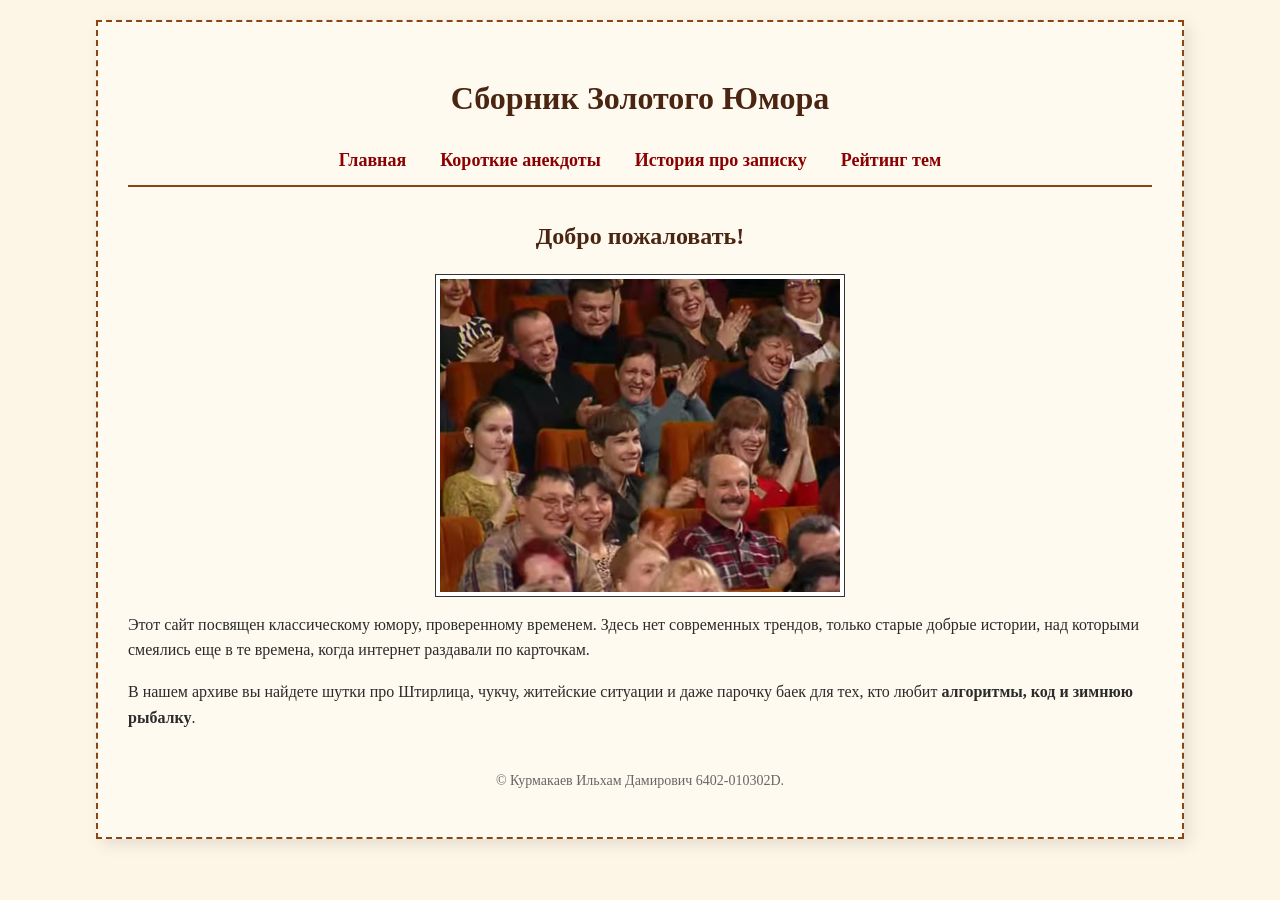
<file: lab2/index.html>
<!DOCTYPE html>
<html lang="ru">
<head>
    <meta charset="UTF-8">
    <title>Архив Анекдотов</title>
    <link rel="stylesheet" href="style.css">
</head>
<body>
    <div class="container">
        <h1>Сборник Золотого Юмора</h1>
        <div class="menu">
            <a href="index.html">Главная</a>
            <a href="jokes.html">Короткие анекдоты</a>
            <a href="long.html">История про записку</a>
            <a href="rating.html">Рейтинг тем</a>
        </div>

        <h2>Добро пожаловать!</h2>
        <img src="images/main.jpg" alt="Смеющаяся аудитория" class="article-image">
        
        <p>Этот сайт посвящен классическому юмору, проверенному временем. Здесь нет современных трендов, только старые добрые истории, над которыми смеялись еще в те времена, когда интернет раздавали по карточкам.</p>
        
        <p>В нашем архиве вы найдете шутки про Штирлица, чукчу, житейские ситуации и даже парочку баек для тех, кто любит <strong>алгоритмы, код и зимнюю рыбалку</strong>.</p>
        
        <div id="footer">
            <p>© Курмакаев Ильхам Дамирович 6402-010302D.</p>
        </div>
    </div>
</body>
</html>
</file>
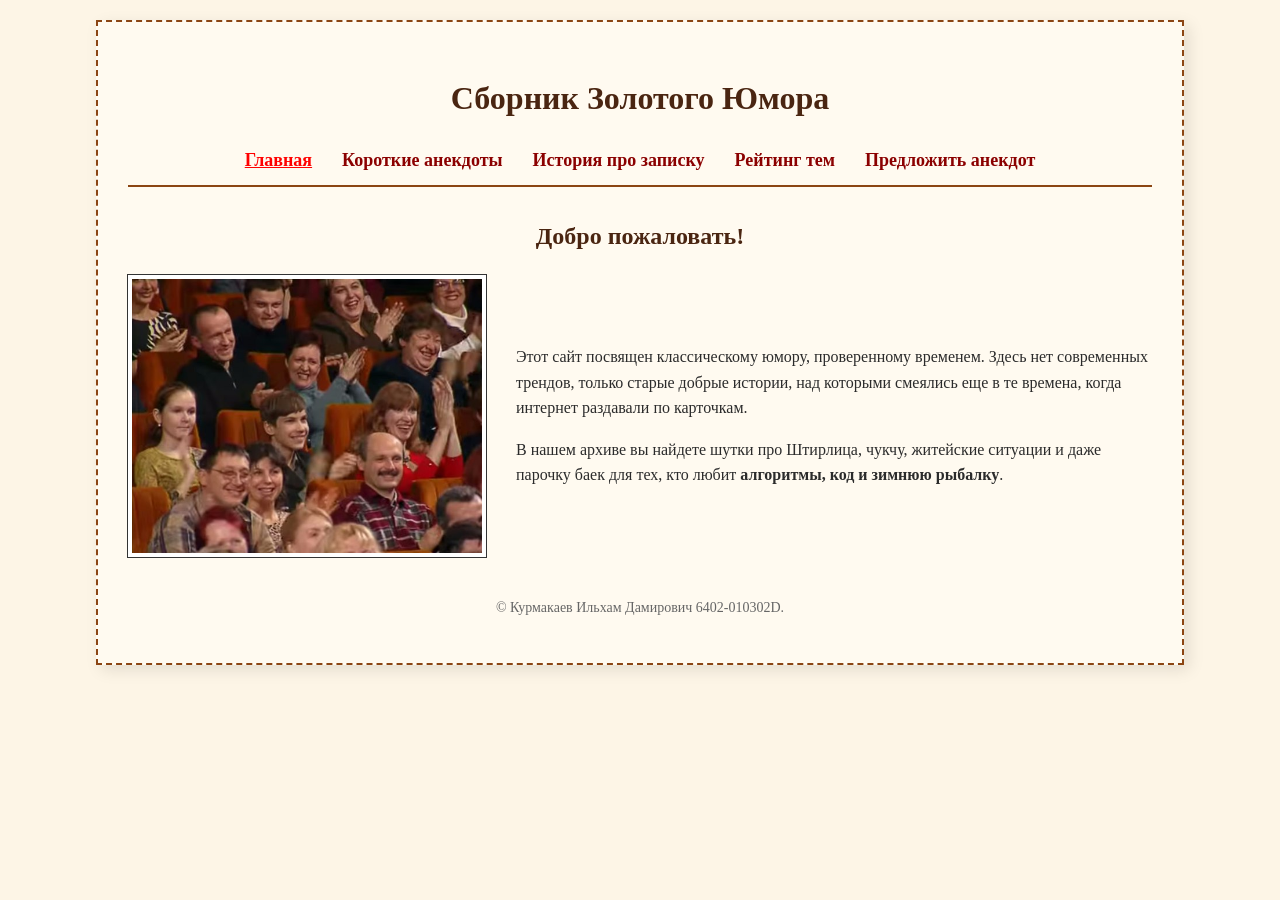
<file: lab4/index.html>
<!DOCTYPE html>
<html lang="ru">
<head>
    <meta charset="UTF-8">
    <title>Архив Анекдотов</title>
    <link rel="stylesheet" href="style.css">
</head>
<body>
    <div class="container">
        <h1>Сборник Золотого Юмора</h1>
        <div class="menu">
            <a href="index.html" class="menu__link menu__link--active">Главная</a>
            <a href="jokes.html" class="menu__link">Короткие анекдоты</a>
            <a href="long.html" class="menu__link">История про записку</a>
            <a href="rating.html" class="menu__link">Рейтинг тем</a>
            <a href="form.html" class="menu__link">Предложить анекдот</a>
        </div>

        <h2>Добро пожаловать!</h2>

        <div class="welcome">
            <img src="images/main.jpg" alt="Смеющаяся аудитория" class="welcome__image">

            <div class="welcome__text">
                <p>Этот сайт посвящен классическому юмору, проверенному временем. Здесь нет современных трендов, только старые добрые истории, над которыми смеялись еще в те времена, когда интернет раздавали по карточкам.</p>
                <p>В нашем архиве вы найдете шутки про Штирлица, чукчу, житейские ситуации и даже парочку баек для тех, кто любит <strong>алгоритмы, код и зимнюю рыбалку</strong>.</p>
            </div>
        </div>

        <div id="footer">
            <p>© Курмакаев Ильхам Дамирович 6402-010302D.</p>
        </div>
    </div>
</body>
</html>
</file>
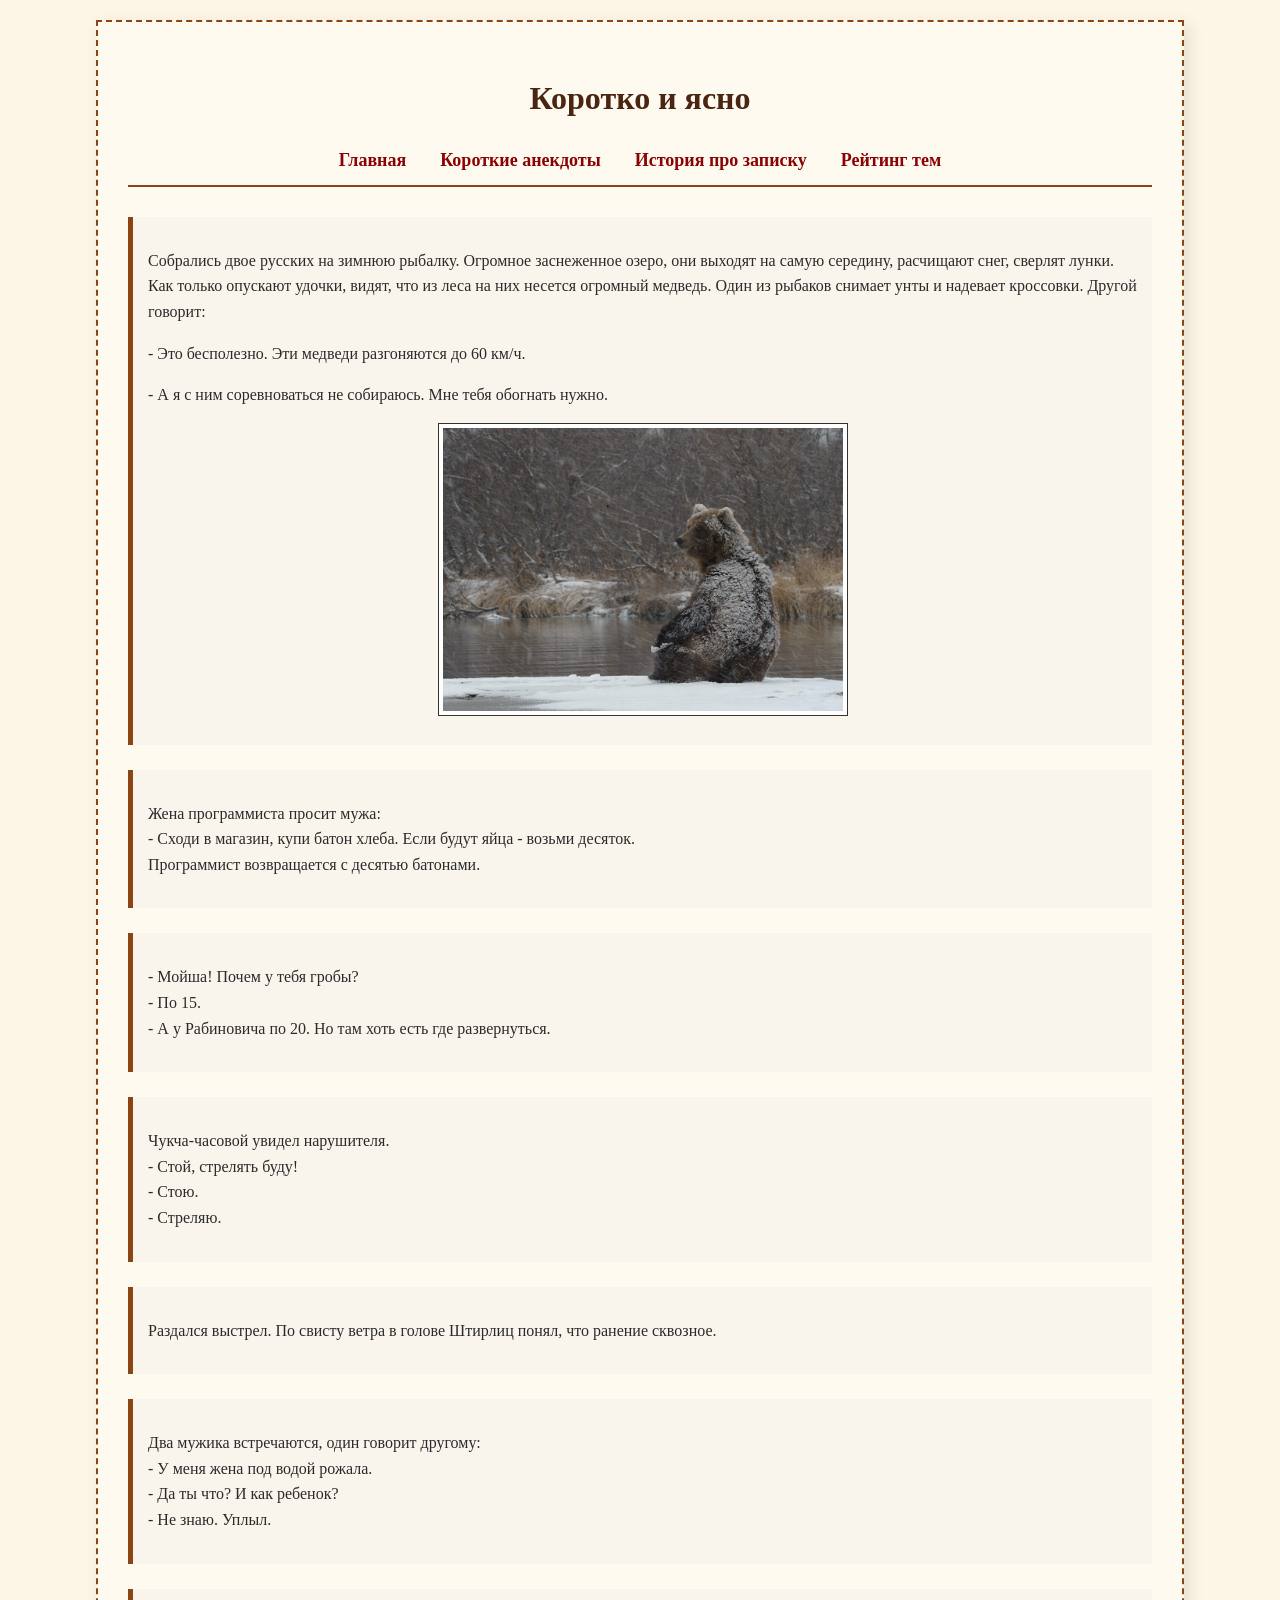
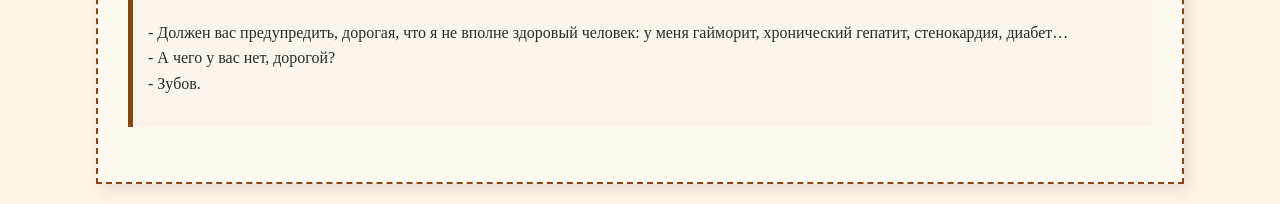
<file: lab2/jokes.html>
<!DOCTYPE html>
<html lang="ru">
<head>
    <meta charset="UTF-8">
    <title>Короткие анекдоты</title>
    <link rel="stylesheet" href="style.css">
</head>
<body>
    <div class="container">
        <h1>Коротко и ясно</h1>
        <div class="menu">
            <a href="index.html">Главная</a>
            <a href="jokes.html">Короткие анекдоты</a>
            <a href="long.html">История про записку</a>
            <a href="rating.html">Рейтинг тем</a>
        </div>

        <div class="joke-block">
            <p>Собрались двое русских на зимнюю рыбалку. Огромное заснеженное озеро, они выходят на самую середину, расчищают снег, сверлят лунки. Как только опускают удочки, видят, что из леса на них несется огромный медведь. Один из рыбаков снимает унты и надевает кроссовки. Другой говорит:</p>
            <p>- Это бесполезно. Эти медведи разгоняются до 60 км/ч.</p>
            <p>- А я с ним соревноваться не собираюсь. Мне тебя обогнать нужно.</p>
            <img src="images/bear.jpg" alt="Медведь на рыбалке" class="article-image">
        </div>

        <div class="joke-block">
            <p>Жена программиста просит мужа:<br>
            - Сходи в магазин, купи батон хлеба. Если будут яйца - возьми десяток.<br>
            Программист возвращается с десятью батонами.</p>
        </div>

        <div class="joke-block">
            <p>- Мойша! Почем у тебя гробы?<br>
            - По 15.<br>
            - А у Рабиновича по 20. Но там хоть есть где развернуться.</p>
        </div>

        <div class="joke-block">
            <p>Чукча-часовой увидел нарушителя.<br>
            - Стой, стрелять буду!<br>
            - Стою.<br>
            - Стреляю.</p>
        </div>

        <div class="joke-block">
            <p>Раздался выстрел. По свисту ветра в голове Штирлиц понял, что ранение сквозное.</p>
        </div>
        
        <div class="joke-block">
            <p>Два мужика встречаются, один говорит другому:<br>
            - У меня жена под водой рожала.<br>
            - Да ты что? И как ребенок?<br>
            - Не знаю. Уплыл.</p>
        </div>
        
        <div class="joke-block">
            <p>- Должен вас предупредить, дорогая, что я не вполне здоровый человек: у меня гайморит, хронический гепатит, стенокардия, диабет…<br>
            - А чего у вас нет, дорогой?<br>
            - Зубов.</p>
        </div>

    </div>
</body>
</html>
</file>
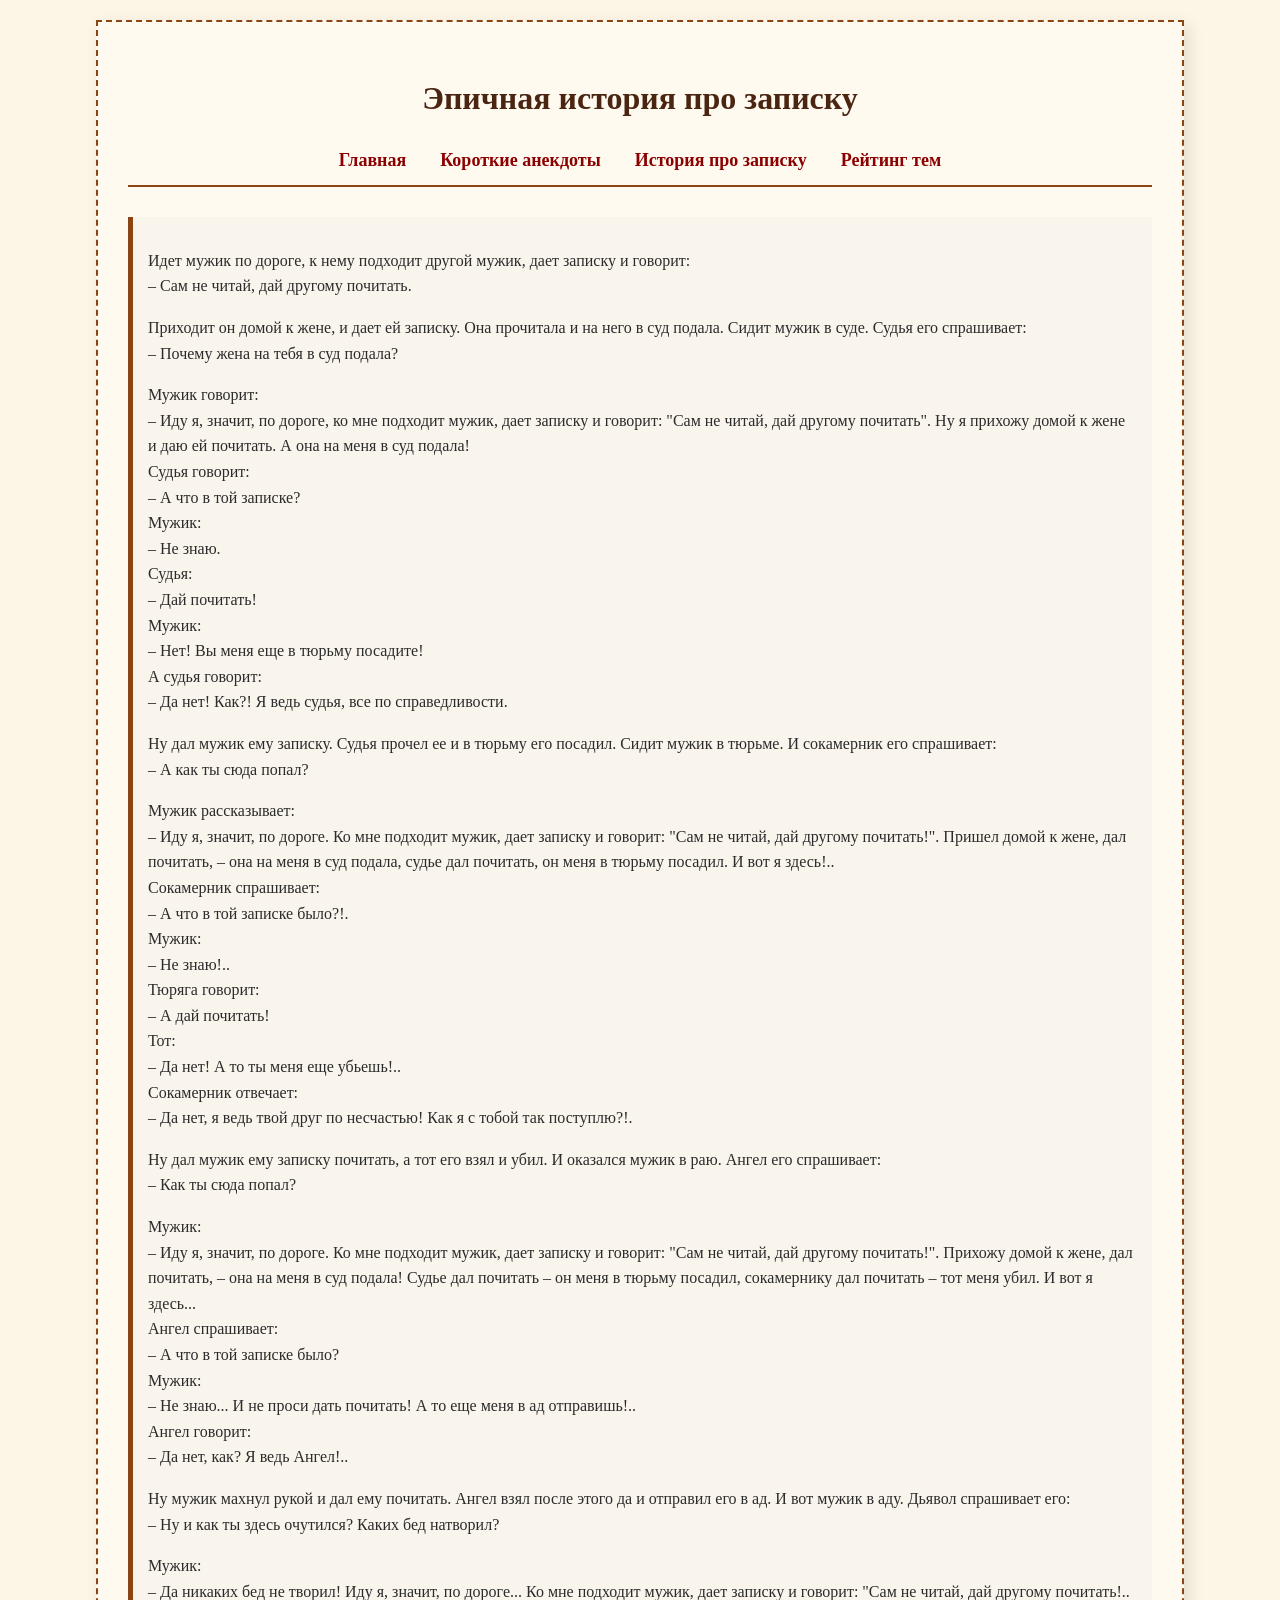
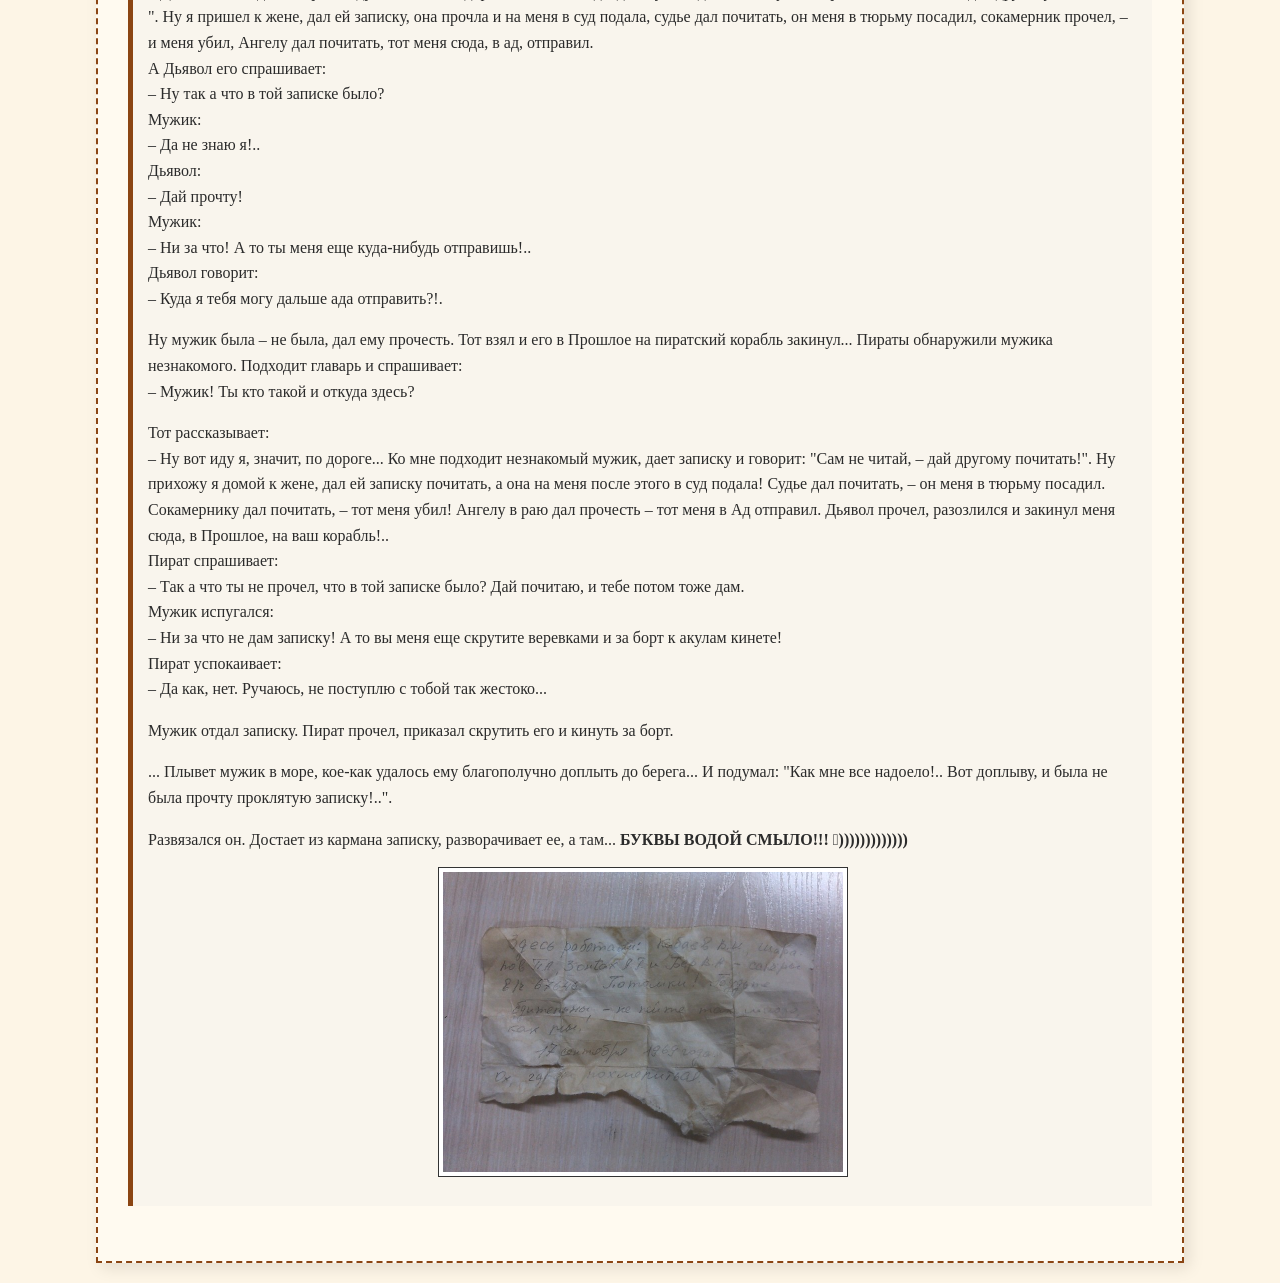
<file: lab2/long.html>
<!DOCTYPE html>
<html lang="ru">
<head>
    <meta charset="UTF-8">
    <title>Тайна записки</title>
    <link rel="stylesheet" href="style.css">
</head>
<body>
    <div class="container">
        <h1>Эпичная история про записку</h1>
        <div class="menu">
            <a href="index.html">Главная</a>
            <a href="jokes.html">Короткие анекдоты</a>
            <a href="long.html">История про записку</a>
            <a href="rating.html">Рейтинг тем</a>
        </div>

        <div class="joke-block">
            <p>Идет мужик по дороге, к нему подходит другой мужик, дает записку и говорит:<br>
            – Сам не читай, дай другому почитать.</p>
            
            <p>Приходит он домой к жене, и дает ей записку. Она прочитала и на него в суд подала. Сидит мужик в суде. Судья его спрашивает:<br>
            – Почему жена на тебя в суд подала?</p>
            
            <p>Мужик говорит:<br>
            – Иду я, значит, по дороге, ко мне подходит мужик, дает записку и говорит: "Сам не читай, дай другому почитать". Ну я прихожу домой к жене и даю ей почитать. А она на меня в суд подала!<br>
            Судья говорит:<br>
            – А что в той записке?<br>
            Мужик:<br>
            – Не знаю.<br>
            Судья:<br>
            – Дай почитать!<br>
            Мужик:<br>
            – Нет! Вы меня еще в тюрьму посадите!<br>
            А судья говорит:<br>
            – Да нет! Как?! Я ведь судья, все по справедливости.</p>

            
            <p>Ну дал мужик ему записку. Судья прочел ее и в тюрьму его посадил. Сидит мужик в тюрьме. И сокамерник его спрашивает:<br>
            – А как ты сюда попал?</p>
            
            <p>Мужик рассказывает:<br>
            – Иду я, значит, по дороге. Ко мне подходит мужик, дает записку и говорит: "Сам не читай, дай другому почитать!". Пришел домой к жене, дал почитать, – она на меня в суд подала, судье дал почитать, он меня в тюрьму посадил. И вот я здесь!..<br>
            Сокамерник спрашивает:<br>
            – А что в той записке было?!.<br>
            Мужик:<br>
            – Не знаю!..<br>
            Тюряга говорит:<br>
            – А дай почитать!<br>
            Тот:<br>
            – Да нет! А то ты меня еще убьешь!..<br>
            Сокамерник отвечает:<br>
            – Да нет, я ведь твой друг по несчастью! Как я с тобой так поступлю?!.</p>
            
            <p>Ну дал мужик ему записку почитать, а тот его взял и убил. И оказался мужик в раю. Ангел его спрашивает:<br>
            – Как ты сюда попал?</p>
            
            <p>Мужик:<br>
            – Иду я, значит, по дороге. Ко мне подходит мужик, дает записку и говорит: "Сам не читай, дай другому почитать!". Прихожу домой к жене, дал почитать, – она на меня в суд подала! Судье дал почитать – он меня в тюрьму посадил, сокамернику дал почитать – тот меня убил. И вот я здесь...<br>
            Ангел спрашивает:<br>
            – А что в той записке было?<br>
            Мужик:<br>
            – Не знаю... И не проси дать почитать! А то еще меня в ад отправишь!..<br>
            Ангел говорит:<br>
            – Да нет, как? Я ведь Ангел!..</p>
            
            <p>Ну мужик махнул рукой и дал ему почитать. Ангел взял после этого да и отправил его в ад. И вот мужик в аду. Дьявол спрашивает его:<br>
            – Ну и как ты здесь очутился? Каких бед натворил?</p>
            
            <p>Мужик:<br>
            – Да никаких бед не творил! Иду я, значит, по дороге... Ко мне подходит мужик, дает записку и говорит: "Сам не читай, дай другому почитать!.. ". Ну я пришел к жене, дал ей записку, она прочла и на меня в суд подала, судье дал почитать, он меня в тюрьму посадил, сокамерник прочел, – и меня убил, Ангелу дал почитать, тот меня сюда, в ад, отправил.<br>
            А Дьявол его спрашивает:<br>
            – Ну так а что в той записке было?<br>
            Мужик:<br>
            – Да не знаю я!..<br>
            Дьявол:<br>
            – Дай прочту!<br>
            Мужик:<br>
            – Ни за что! А то ты меня еще куда-нибудь отправишь!..<br>
            Дьявол говорит:<br>
            – Куда я тебя могу дальше ада отправить?!.</p>
            
            <p>Ну мужик была – не была, дал ему прочесть. Тот взял и его в Прошлое на пиратский корабль закинул... Пираты обнаружили мужика незнакомого. Подходит главарь и спрашивает:<br>
            – Мужик! Ты кто такой и откуда здесь?</p>
            
            <p>Тот рассказывает:<br>
            – Ну вот иду я, значит, по дороге... Ко мне подходит незнакомый мужик, дает записку и говорит: "Сам не читай, – дай другому почитать!". Ну прихожу я домой к жене, дал ей записку почитать, а она на меня после этого в суд подала! Судье дал почитать, – он меня в тюрьму посадил. Сокамернику дал почитать, – тот меня убил! Ангелу в раю дал прочесть – тот меня в Ад отправил. Дьявол прочел, разозлился и закинул меня сюда, в Прошлое, на ваш корабль!..<br>
            Пират спрашивает:<br>
            – Так а что ты не прочел, что в той записке было? Дай почитаю, и тебе потом тоже дам.<br>
            Мужик испугался:<br>
            – Ни за что не дам записку! А то вы меня еще скрутите веревками и за борт к акулам кинете!<br>
            Пират успокаивает:<br>
            – Да как, нет. Ручаюсь, не поступлю с тобой так жестоко...</p>
            
            <p>Мужик отдал записку. Пират прочел, приказал скрутить его и кинуть за борт.</p>
            
            <p>... Плывет мужик в море, кое-как удалось ему благополучно доплыть до берега... И подумал: "Как мне все надоело!.. Вот доплыву, и была не была прочту проклятую записку!..".</p>
            
            <p>Развязался он. Достает из кармана записку, разворачивает ее, а там... <strong>БУКВЫ ВОДОЙ СМЫЛО!!! )))))))))))))</strong></p>

            <img src="images/note.jpg" alt="Та самая записка" class="article-image">
        </div>
    </div>
</body>
</html>
</file>
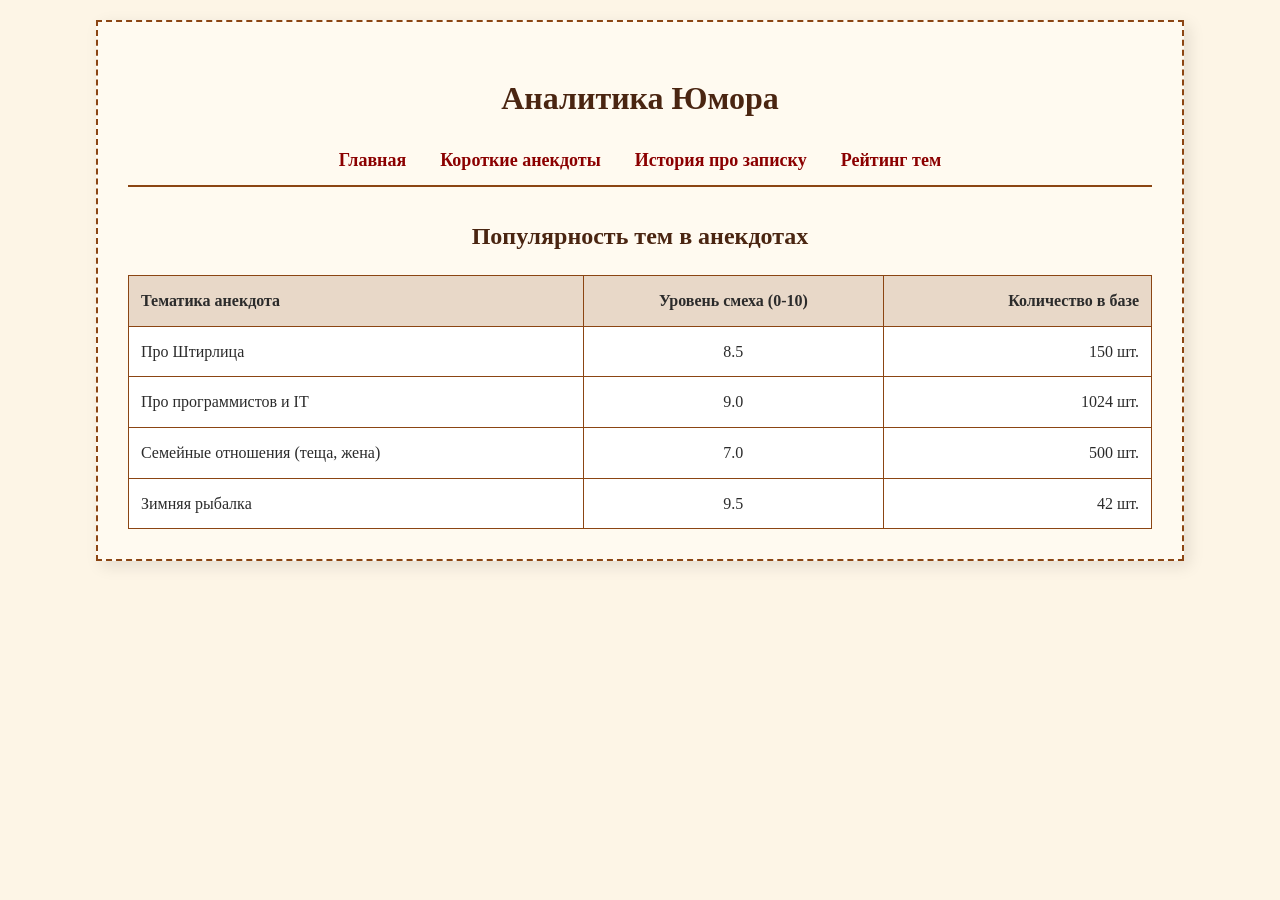
<file: lab2/rating.html>
<!DOCTYPE html>
<html lang="ru">
<head>
    <meta charset="UTF-8">
    <title>Рейтинг</title>
    <link rel="stylesheet" href="style.css">
</head>
<body>
    <div class="container">
        <h1>Аналитика Юмора</h1>
        <div class="menu">
            <a href="index.html">Главная</a>
            <a href="jokes.html">Короткие анекдоты</a>
            <a href="long.html">История про записку</a>
            <a href="rating.html">Рейтинг тем</a>
        </div>

        <h2>Популярность тем в анекдотах</h2>
        <table>
            <tr>
                <th class="align-left">Тематика анекдота</th>
                <th class="align-center">Уровень смеха (0-10)</th>
                <th class="align-right">Количество в базе</th>
            </tr>
            <tr>
                <td class="align-left">Про Штирлица</td>
                <td class="align-center">8.5</td>
                <td class="align-right">150 шт.</td>
            </tr>
            <tr>
                <td class="align-left">Про программистов и IT</td>
                <td class="align-center">9.0</td>
                <td class="align-right">1024 шт.</td>
            </tr>
            <tr>
                <td class="align-left">Семейные отношения (теща, жена)</td>
                <td class="align-center">7.0</td>
                <td class="align-right">500 шт.</td>
            </tr>
            <tr>
                <td class="align-left">Зимняя рыбалка</td>
                <td class="align-center">9.5</td>
                <td class="align-right">42 шт.</td>
            </tr>
        </table>
    </div>
</body>
</html>
</file>
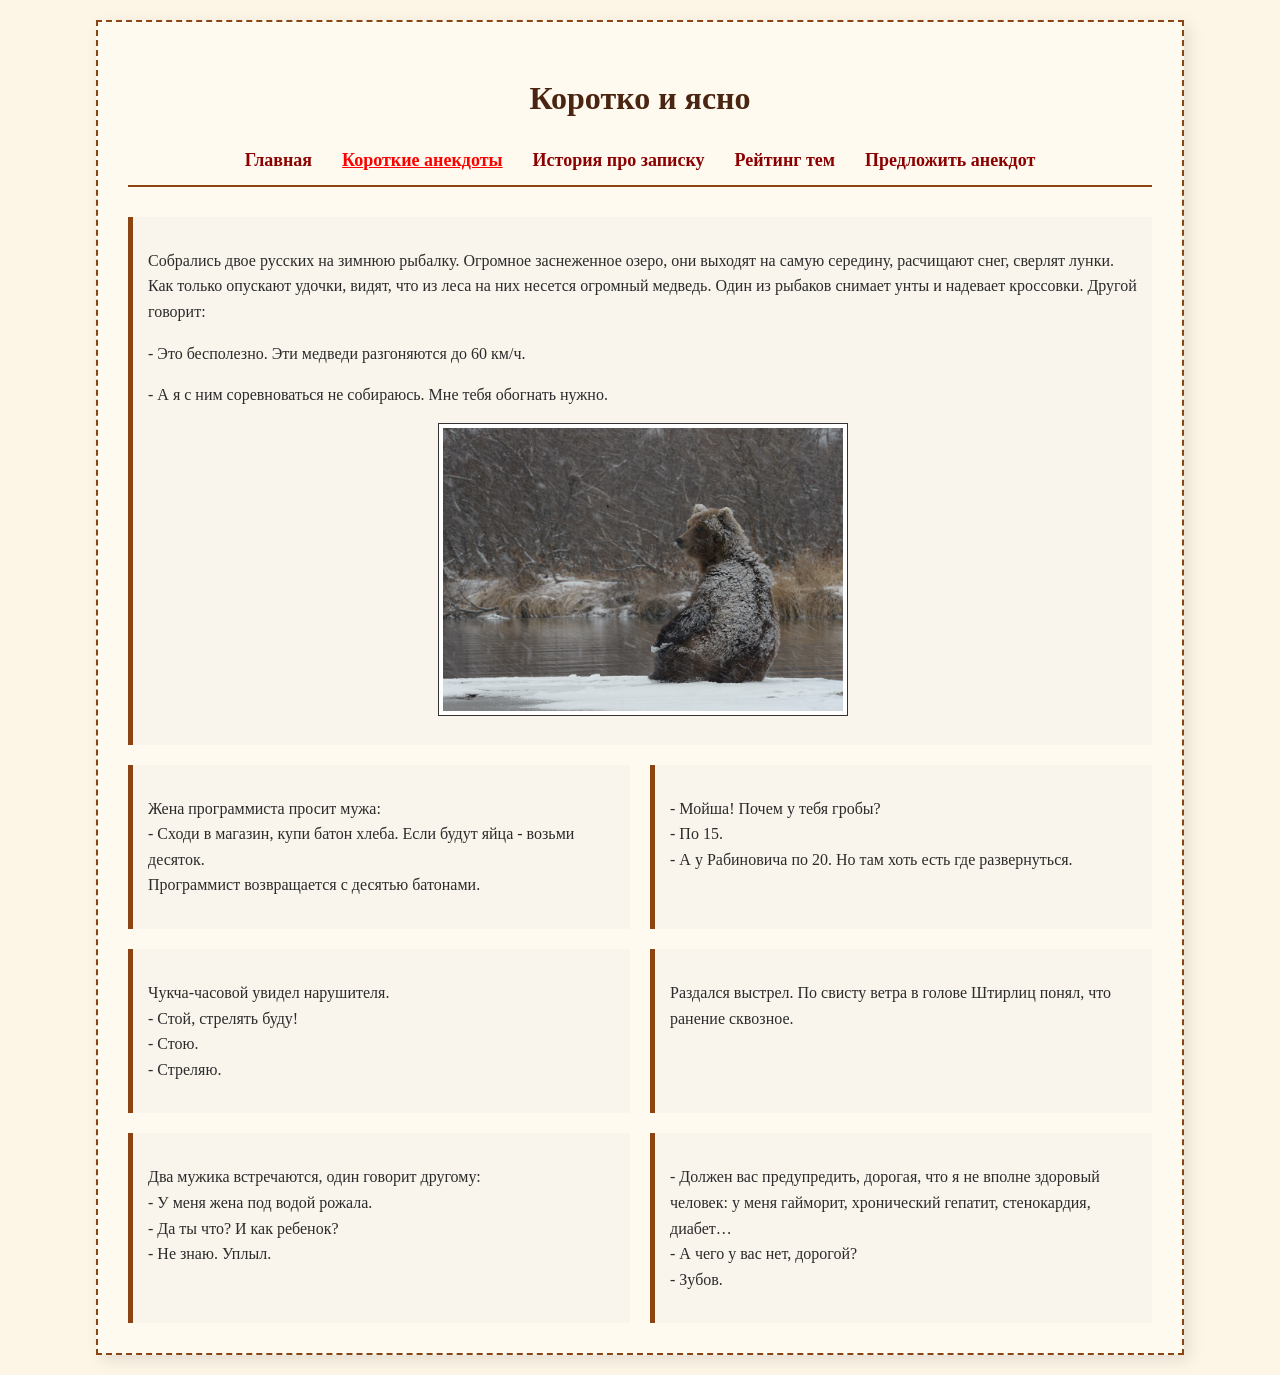
<file: lab4/jokes.html>
<!DOCTYPE html>
<html lang="ru">
<head>
    <meta charset="UTF-8">
    <title>Короткие анекдоты</title>
    <link rel="stylesheet" href="style.css">
</head>
<body>
    <div class="container">
        <h1>Коротко и ясно</h1>
        <div class="menu">
            <a href="index.html" class="menu__link">Главная</a>
            <a href="jokes.html" class="menu__link menu__link--active">Короткие анекдоты</a>
            <a href="long.html" class="menu__link">История про записку</a>
            <a href="rating.html" class="menu__link">Рейтинг тем</a>
            <a href="form.html" class="menu__link">Предложить анекдот</a>
        </div>
        

        <div class="jokes-grid">

        <div class="jokes-grid__item jokes-grid__item--wide">
            <p>Собрались двое русских на зимнюю рыбалку. Огромное заснеженное озеро, они выходят на самую середину, расчищают снег, сверлят лунки. Как только опускают удочки, видят, что из леса на них несется огромный медведь. Один из рыбаков снимает унты и надевает кроссовки. Другой говорит:</p>
            <p>- Это бесполезно. Эти медведи разгоняются до 60 км/ч.</p>
            <p>- А я с ним соревноваться не собираюсь. Мне тебя обогнать нужно.</p>
            <img src="images/bear.jpg" alt="Медведь на рыбалке" class="article-image">
        </div>

        <div class="jokes-grid__item">
            <p>Жена программиста просит мужа:<br>
            - Сходи в магазин, купи батон хлеба. Если будут яйца - возьми десяток.<br>
            Программист возвращается с десятью батонами.</p>
        </div>

        <div class="jokes-grid__item">
            <p>- Мойша! Почем у тебя гробы?<br>
            - По 15.<br>
            - А у Рабиновича по 20. Но там хоть есть где развернуться.</p>
        </div>

        <div class="jokes-grid__item">
            <p>Чукча-часовой увидел нарушителя.<br>
            - Стой, стрелять буду!<br>
            - Стою.<br>
            - Стреляю.</p>
        </div>

        <div class="jokes-grid__item">
            <p>Раздался выстрел. По свисту ветра в голове Штирлиц понял, что ранение сквозное.</p>
        </div>
        
        <div class="jokes-grid__item">
            <p>Два мужика встречаются, один говорит другому:<br>
            - У меня жена под водой рожала.<br>
            - Да ты что? И как ребенок?<br>
            - Не знаю. Уплыл.</p>
        </div>
        
        <div class="jokes-grid__item">
            <p>- Должен вас предупредить, дорогая, что я не вполне здоровый человек: у меня гайморит, хронический гепатит, стенокардия, диабет…<br>
            - А чего у вас нет, дорогой?<br>
            - Зубов.</p>
        </div>

        </div>

    </div>
</body>
</html>
</file>
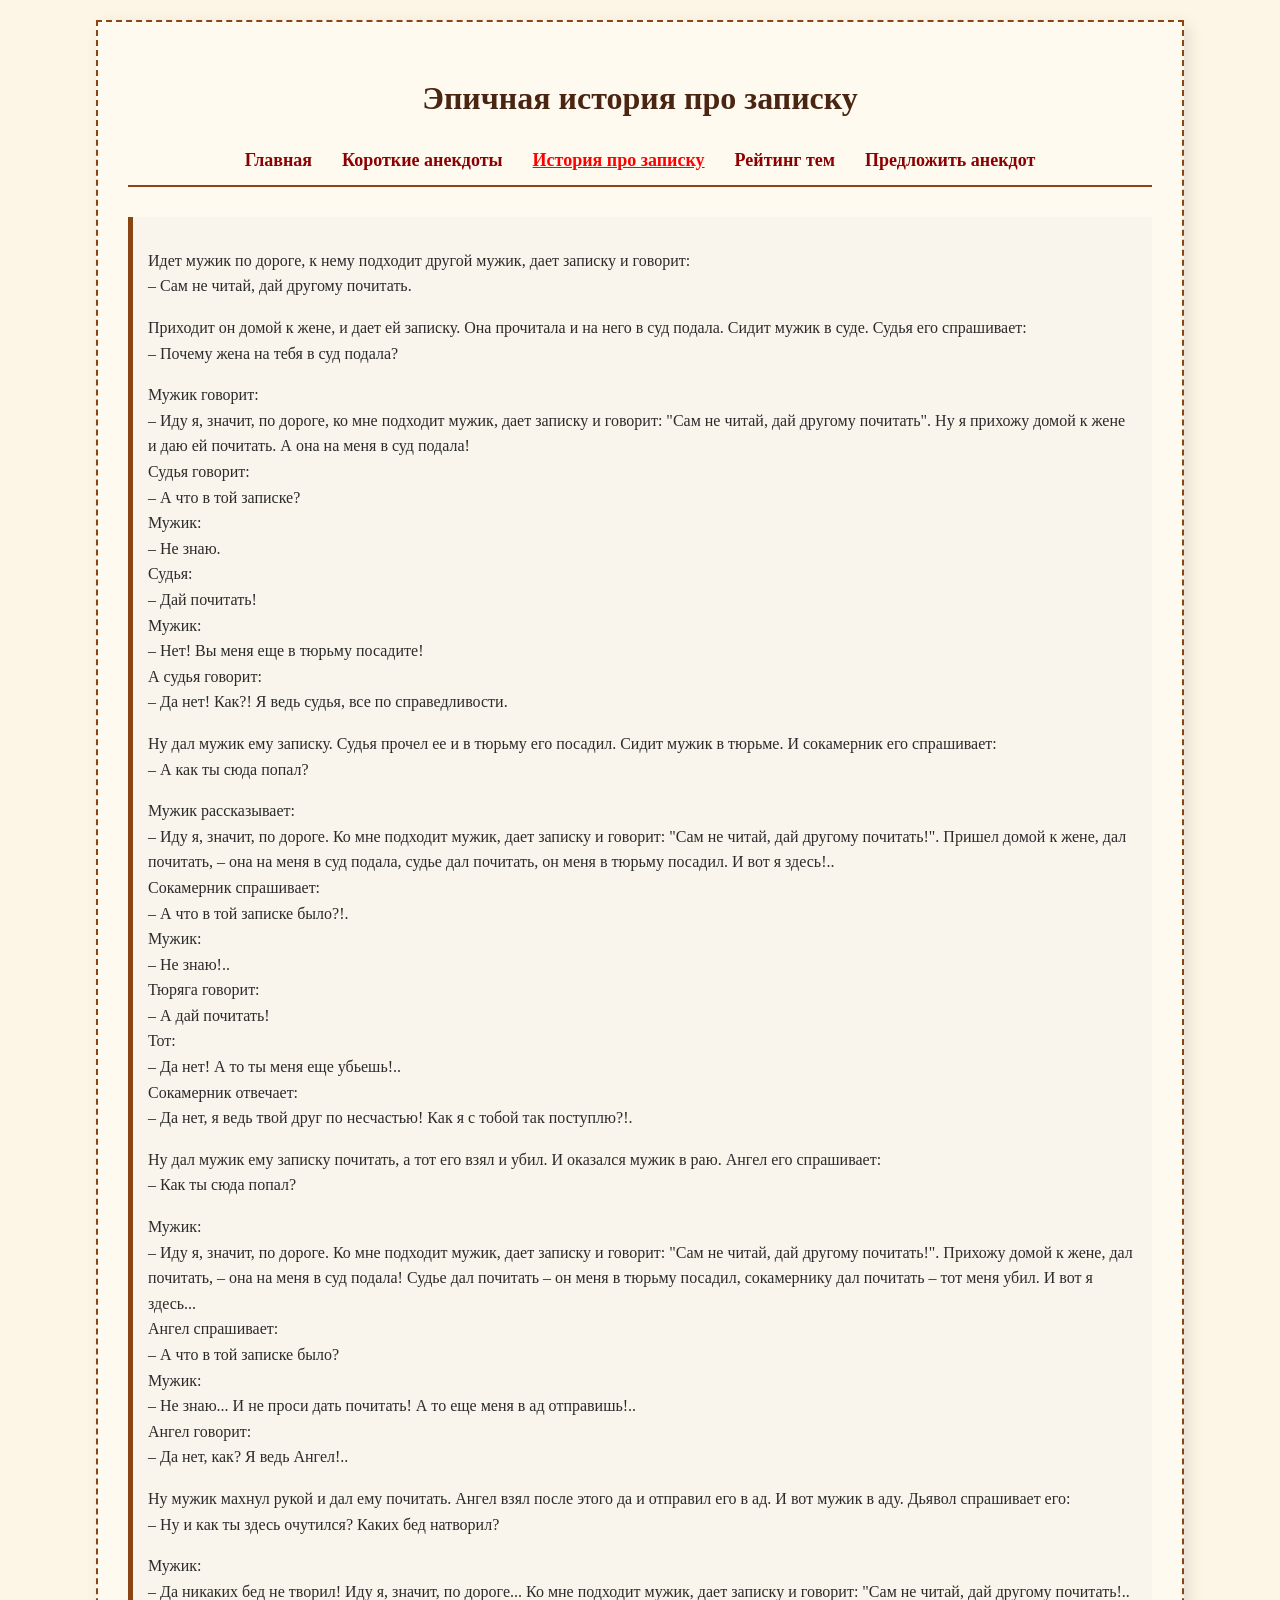
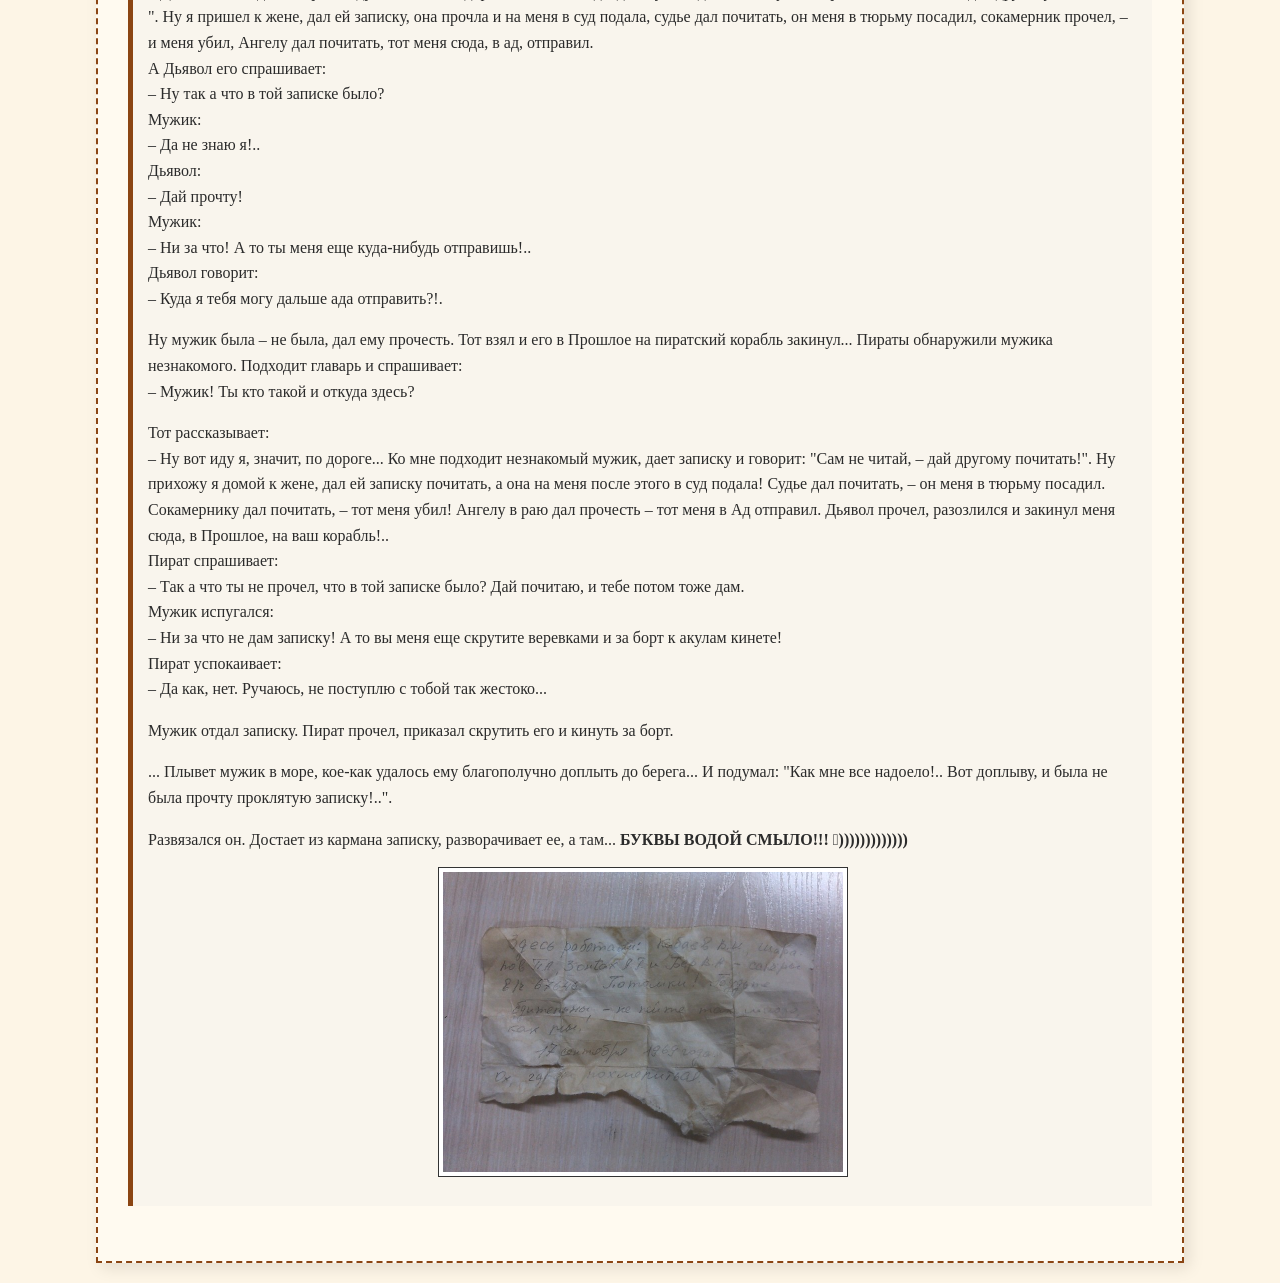
<file: lab4/long.html>
<!DOCTYPE html>
<html lang="ru">
<head>
    <meta charset="UTF-8">
    <title>Тайна записки</title>
    <link rel="stylesheet" href="style.css">
</head>
<body>
    <div class="container">
        <h1>Эпичная история про записку</h1>
        <div class="menu">
            <a href="index.html" class="menu__link">Главная</a>
            <a href="jokes.html" class="menu__link">Короткие анекдоты</a>
            <a href="long.html" class="menu__link menu__link--active">История про записку</a>
            <a href="rating.html" class="menu__link">Рейтинг тем</a>
            <a href="form.html" class="menu__link">Предложить анекдот</a>
        </div>

        <div class="joke-block">
            <p>Идет мужик по дороге, к нему подходит другой мужик, дает записку и говорит:<br>
            – Сам не читай, дай другому почитать.</p>
            
            <p>Приходит он домой к жене, и дает ей записку. Она прочитала и на него в суд подала. Сидит мужик в суде. Судья его спрашивает:<br>
            – Почему жена на тебя в суд подала?</p>
            
            <p>Мужик говорит:<br>
            – Иду я, значит, по дороге, ко мне подходит мужик, дает записку и говорит: "Сам не читай, дай другому почитать". Ну я прихожу домой к жене и даю ей почитать. А она на меня в суд подала!<br>
            Судья говорит:<br>
            – А что в той записке?<br>
            Мужик:<br>
            – Не знаю.<br>
            Судья:<br>
            – Дай почитать!<br>
            Мужик:<br>
            – Нет! Вы меня еще в тюрьму посадите!<br>
            А судья говорит:<br>
            – Да нет! Как?! Я ведь судья, все по справедливости.</p>

            
            <p>Ну дал мужик ему записку. Судья прочел ее и в тюрьму его посадил. Сидит мужик в тюрьме. И сокамерник его спрашивает:<br>
            – А как ты сюда попал?</p>
            
            <p>Мужик рассказывает:<br>
            – Иду я, значит, по дороге. Ко мне подходит мужик, дает записку и говорит: "Сам не читай, дай другому почитать!". Пришел домой к жене, дал почитать, – она на меня в суд подала, судье дал почитать, он меня в тюрьму посадил. И вот я здесь!..<br>
            Сокамерник спрашивает:<br>
            – А что в той записке было?!.<br>
            Мужик:<br>
            – Не знаю!..<br>
            Тюряга говорит:<br>
            – А дай почитать!<br>
            Тот:<br>
            – Да нет! А то ты меня еще убьешь!..<br>
            Сокамерник отвечает:<br>
            – Да нет, я ведь твой друг по несчастью! Как я с тобой так поступлю?!.</p>
            
            <p>Ну дал мужик ему записку почитать, а тот его взял и убил. И оказался мужик в раю. Ангел его спрашивает:<br>
            – Как ты сюда попал?</p>
            
            <p>Мужик:<br>
            – Иду я, значит, по дороге. Ко мне подходит мужик, дает записку и говорит: "Сам не читай, дай другому почитать!". Прихожу домой к жене, дал почитать, – она на меня в суд подала! Судье дал почитать – он меня в тюрьму посадил, сокамернику дал почитать – тот меня убил. И вот я здесь...<br>
            Ангел спрашивает:<br>
            – А что в той записке было?<br>
            Мужик:<br>
            – Не знаю... И не проси дать почитать! А то еще меня в ад отправишь!..<br>
            Ангел говорит:<br>
            – Да нет, как? Я ведь Ангел!..</p>
            
            <p>Ну мужик махнул рукой и дал ему почитать. Ангел взял после этого да и отправил его в ад. И вот мужик в аду. Дьявол спрашивает его:<br>
            – Ну и как ты здесь очутился? Каких бед натворил?</p>
            
            <p>Мужик:<br>
            – Да никаких бед не творил! Иду я, значит, по дороге... Ко мне подходит мужик, дает записку и говорит: "Сам не читай, дай другому почитать!.. ". Ну я пришел к жене, дал ей записку, она прочла и на меня в суд подала, судье дал почитать, он меня в тюрьму посадил, сокамерник прочел, – и меня убил, Ангелу дал почитать, тот меня сюда, в ад, отправил.<br>
            А Дьявол его спрашивает:<br>
            – Ну так а что в той записке было?<br>
            Мужик:<br>
            – Да не знаю я!..<br>
            Дьявол:<br>
            – Дай прочту!<br>
            Мужик:<br>
            – Ни за что! А то ты меня еще куда-нибудь отправишь!..<br>
            Дьявол говорит:<br>
            – Куда я тебя могу дальше ада отправить?!.</p>
            
            <p>Ну мужик была – не была, дал ему прочесть. Тот взял и его в Прошлое на пиратский корабль закинул... Пираты обнаружили мужика незнакомого. Подходит главарь и спрашивает:<br>
            – Мужик! Ты кто такой и откуда здесь?</p>
            
            <p>Тот рассказывает:<br>
            – Ну вот иду я, значит, по дороге... Ко мне подходит незнакомый мужик, дает записку и говорит: "Сам не читай, – дай другому почитать!". Ну прихожу я домой к жене, дал ей записку почитать, а она на меня после этого в суд подала! Судье дал почитать, – он меня в тюрьму посадил. Сокамернику дал почитать, – тот меня убил! Ангелу в раю дал прочесть – тот меня в Ад отправил. Дьявол прочел, разозлился и закинул меня сюда, в Прошлое, на ваш корабль!..<br>
            Пират спрашивает:<br>
            – Так а что ты не прочел, что в той записке было? Дай почитаю, и тебе потом тоже дам.<br>
            Мужик испугался:<br>
            – Ни за что не дам записку! А то вы меня еще скрутите веревками и за борт к акулам кинете!<br>
            Пират успокаивает:<br>
            – Да как, нет. Ручаюсь, не поступлю с тобой так жестоко...</p>
            
            <p>Мужик отдал записку. Пират прочел, приказал скрутить его и кинуть за борт.</p>
            
            <p>... Плывет мужик в море, кое-как удалось ему благополучно доплыть до берега... И подумал: "Как мне все надоело!.. Вот доплыву, и была не была прочту проклятую записку!..".</p>
            
            <p>Развязался он. Достает из кармана записку, разворачивает ее, а там... <strong>БУКВЫ ВОДОЙ СМЫЛО!!! )))))))))))))</strong></p>

            <img src="images/note.jpg" alt="Та самая записка" class="article-image">
        </div>
    </div>
</body>
</html>
</file>
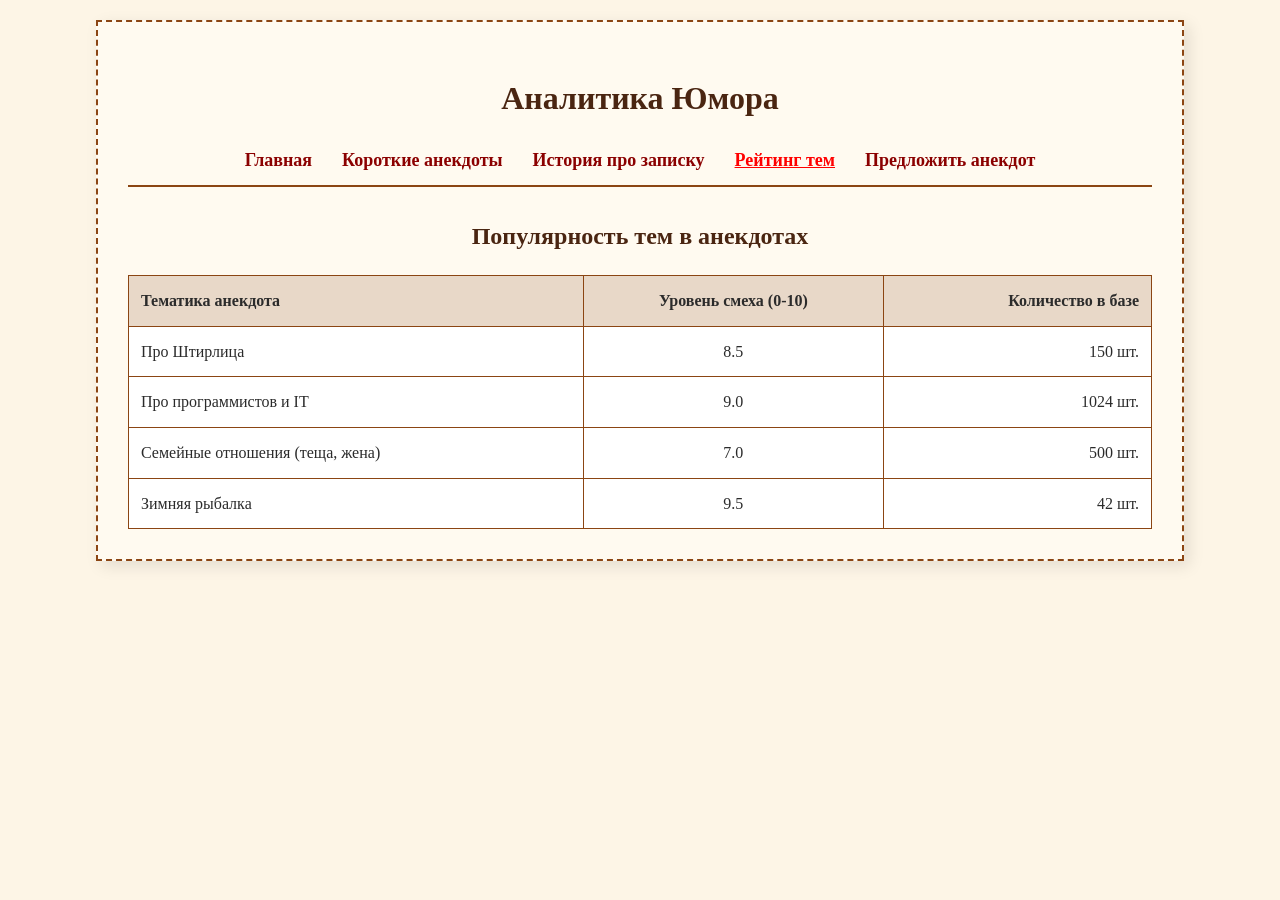
<file: lab4/rating.html>
<!DOCTYPE html>
<html lang="ru">
<head>
    <meta charset="UTF-8">
    <title>Рейтинг</title>
    <link rel="stylesheet" href="style.css">
</head>
<body>
    <div class="container">
        <h1>Аналитика Юмора</h1>
        <div class="menu">
            <a href="index.html" class="menu__link">Главная</a>
            <a href="jokes.html" class="menu__link">Короткие анекдоты</a>
            <a href="long.html" class="menu__link">История про записку</a>
            <a href="rating.html" class="menu__link menu__link--active">Рейтинг тем</a>
            <a href="form.html" class="menu__link">Предложить анекдот</a>
        </div>

        <h2>Популярность тем в анекдотах</h2>
        <table>
            <tr>
                <th class="align-left">Тематика анекдота</th>
                <th class="align-center">Уровень смеха (0-10)</th>
                <th class="align-right">Количество в базе</th>
            </tr>
            <tr>
                <td class="align-left">Про Штирлица</td>
                <td class="align-center">8.5</td>
                <td class="align-right">150 шт.</td>
            </tr>
            <tr>
                <td class="align-left">Про программистов и IT</td>
                <td class="align-center">9.0</td>
                <td class="align-right">1024 шт.</td>
            </tr>
            <tr>
                <td class="align-left">Семейные отношения (теща, жена)</td>
                <td class="align-center">7.0</td>
                <td class="align-right">500 шт.</td>
            </tr>
            <tr>
                <td class="align-left">Зимняя рыбалка</td>
                <td class="align-center">9.5</td>
                <td class="align-right">42 шт.</td>
            </tr>
        </table>
    </div>
</body>
</html>
</file>
<file: lab2/style.css>
body {
    background-color: #fdf5e6; 
    font-family: "Times New Roman", Times, serif; 
    color: #2b2b2b;
    line-height: 1.6;
    margin: 0;
    padding: 0;
}

h1, h2 {
    text-align: center;
    color: #4a2511;
}


.container {
    width: 80%;
    margin: 20px auto;
    background-color: #fffaf0;
    padding: 30px;
    border: 2px dashed #8b4513; 
    box-shadow: 5px 5px 15px rgba(0,0,0,0.1);
}

.menu {
    text-align: center;
    margin-bottom: 30px;
    padding-bottom: 10px;
    border-bottom: 2px solid #8b4513;
}

.menu a {
    text-decoration: none;
    color: #8b0000;
    font-weight: bold;
    font-size: 18px;
    margin: 0 15px;
}

.menu a:hover {
    color: #ff0000;
    text-decoration: underline;
}

.joke-block {
    margin-bottom: 25px;
    padding: 15px;
    background-color: #f9f5ed;
    border-left: 5px solid #8b4513;
}

.article-image {
    display: block;
    margin: 15px auto;
    border: 4px solid #fff;
    outline: 1px solid #333;
    max-width: 400px;
}

table {
    width: 100%;
    border-collapse: collapse;
    margin-top: 20px;
    background-color: #fff;
}

th, td {
    border: 1px solid #8b4513;
    padding: 12px;
}

th {
    background-color: #e8d8c8;
}

.align-left { text-align: left; }
.align-center { text-align: center; }
.align-right { text-align: right; }

#footer {
    text-align: center;
    font-size: 14px;
    color: #666;
    margin-top: 40px;
}
</file>
<file: lab4/style.css>
:root {
    --color-bg-body: #fdf5e6;
    --color-text-body: #2b2b2b;
    --color-text-h: #4a2511;
    --color-bg-container: #fffaf0;
    --color-border-brown: #8b4513;
    --color-bshadow-containrt: rgba(0,0,0,0.1);
    --color-text-menu-a: #8b0000;
    --color-text-menu-a-hover: #ff0000;
    --color-bg-joke: #f9f5ed;
    --color-border-white: #fff;
    --color-outline-image: #333;
    --color-bg-th: #e8d8c8;
    --color-text-footer: #666;

}



body {
    background-color: var(--color-bg-body); 
    font-family: "Times New Roman", Times, serif; 
    color: var(--color-text-body);
    line-height: 1.6;
    margin: 0;
    padding: 0;
}

h1, h2 {
    text-align: center;
    color: var(--color-text-h);
}


.container {
    width: 80%;
    margin: 20px auto;
    background-color: var(--color-bg-container);
    padding: 30px;
    border: 2px dashed var(--color-border-brown); 
    box-shadow: 5px 5px 15px var(--color-bshadow-containrt);
}


.menu {
    display: flex;
    margin-bottom: 30px;
    justify-content: center;
    flex-wrap: wrap;
    gap: 30px;
    padding-bottom: 10px;
    border-bottom: 2px solid var(--color-border-brown);
}

.menu__link {
    text-decoration: none;
    color: var(--color-text-menu-a);
    font-weight: bold;
    font-size: 18px;
}

.menu__link:hover {
    color: var(--color-text-menu-a-hover);
    text-decoration: underline;
}

.menu__link--active {
    text-decoration: underline;
    color: var(--color-text-menu-a-hover);
}

.joke-block {
    margin-bottom: 25px;
    padding: 15px;
    background-color: var(--color-bg-joke);
    border-left: 5px solid var(--color-border-brown);
}

.jokes-grid {
    display: grid;
    grid-template-columns: repeat(2,1fr);
    gap: 20px;
}

.jokes-grid__item {
    padding: 15px;
    background-color: var(--color-bg-joke);
    border-left: 5px solid var(--color-border-brown);

    animation: fadeInUp 1.0s ease-out forwards;
}

.jokes-grid__item--wide {
    grid-column: 1/-1;
}


.joke-form {
    display: flex;
    flex-direction: column;
    gap: 15px;
    max-width: 500px;
    margin: 20px auto;
}

.joke-form__group {
    display: flex;
    flex-direction: column;
    gap: 5px;
}

.joke-form__input {
    padding: 10px;
    border: 1px solid var(--color-border-brown);
    background-color: var(--color-border-white);
    color: var(--color-text-body);
    font-family: inherit;
    font-size: 16px;
}

.joke-form__checkbox {
    display: flex;
    align-items: center;
    gap: 10px;
}

.joke-form__button {
    padding: 12px;
    background-color: var(--color-border-brown);
    color: var(--color-border-white);
    border: none;
    font-size: 16px;
    font-weight: bold;
    cursor: pointer;
}

.joke-form__button:hover {
    background-color: var(--color-text-menu-a);
}

.article-image {
    display: block;
    margin: 15px auto;
    border: 4px solid var(--color-border-white);
    outline: 1px solid var(--color-outline-image);
    max-width: 400px;
}

.welcome {
    display: flex;
    align-items: center;
    gap: 30px;
    margin-top: 20px;

    animation: fadeInUp 1.0s ease-out forwards;
}

.welcome__text {
    flex: 1;
}

.welcome__image {
    margin: 0;
    border: 4px solid var(    --color-border-white);
    outline: 1px solid var(--color-outline-image);
    max-width: 350px;

    animation: floatImage 3.0s ease-in-out infinite;
}

table {
    width: 100%;
    border-collapse: collapse;
    margin-top: 20px;
    background-color: var(--color-border-white);
}

th, td {
    border: 1px solid var(--color-border-brown);
    padding: 12px;
}

th {
    background-color: var(--color-bg-th);
}

@keyframes fadeInUp {
    0% {
        opacity: 0;
        transform: translateY(25px);
    }
    100% {
        opacity: 1;
        transform: translateY(0);
    }
}

@keyframes floatImage {
    0% {
        transform: translateX(0) translateY(0);
        rotate: 0deg;
    }
    25% {
        transform: translateX(10px) translateY(10px);
        rotate: 3deg;
    }
    50% {
        transform: translateX(0) translateY(20px);
        rotate: 0deg;
    }
    75% {
        transform: translateX(-10px) translateY(10px);
        rotate: -3deg;
    }
    100% {
        transform: translateX(0) translateY(0);
        rotate: 0deg;
    }

}

.align-left { text-align: left; }
.align-center { text-align: center; }
.align-right { text-align: right; }

#footer {
    text-align: center;
    font-size: 14px;
    color: var(--color-text-footer);
    margin-top: 40px;
}
</file>
